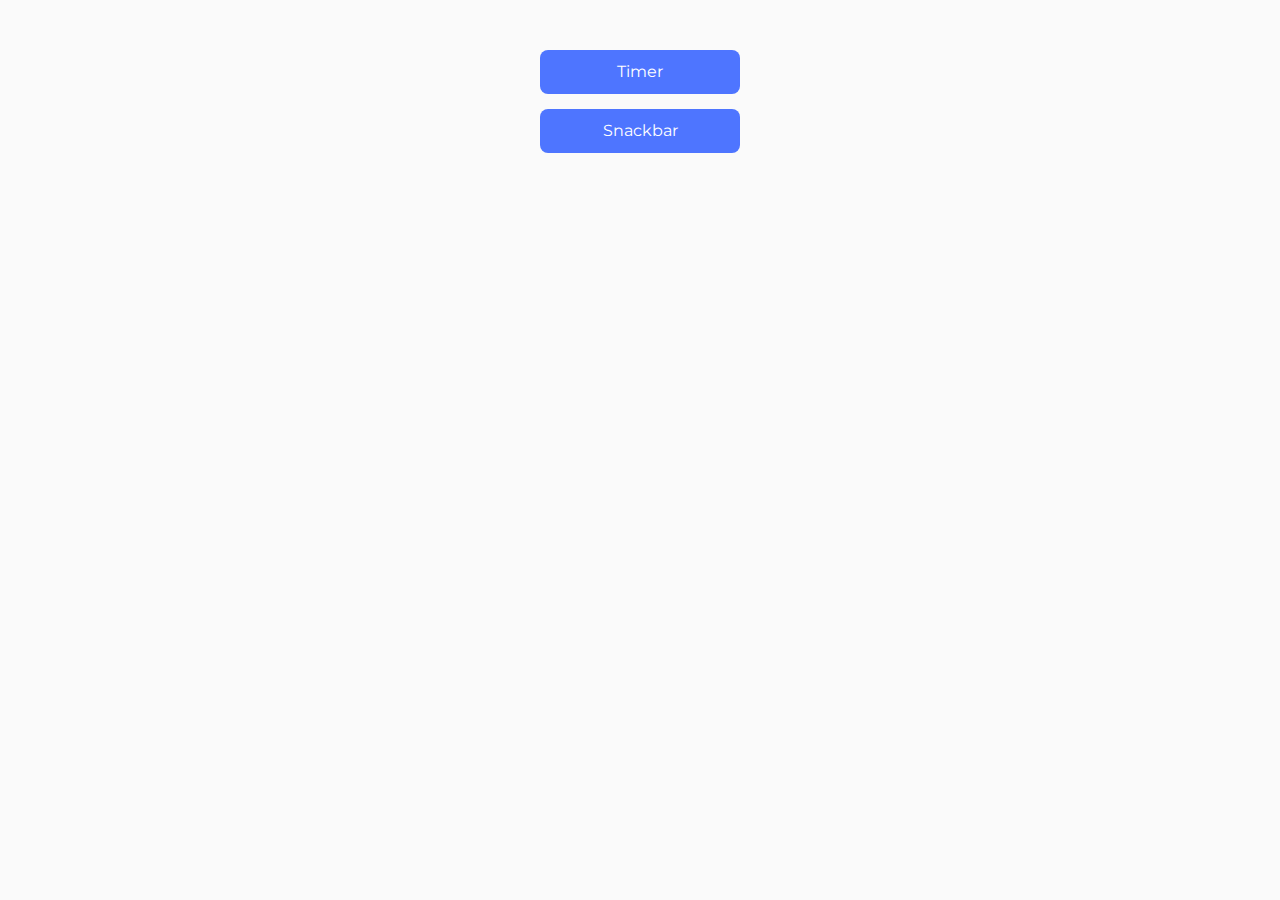
<file: src/index.html>
<!DOCTYPE html>
<html lang="en">
  <head>
    <meta charset="UTF-8" />
    <link rel="icon" type="image/svg+xml" href="/favicon.svg" />
    <meta name="viewport" content="width=device-width, initial-scale=1.0" />
    <title>Homework 2</title>
    <link rel="stylesheet" href="./css/styles.css" />
  </head>
  <body>

    <main>
      <ul class='main-page-ul'>
        <li><a href="./1-timer.html">Timer</a></li>
        <li><a href="./2-snackbar.html">Snackbar</a></li>
      </ul>
    </main>

  </body>
</html>
</file>
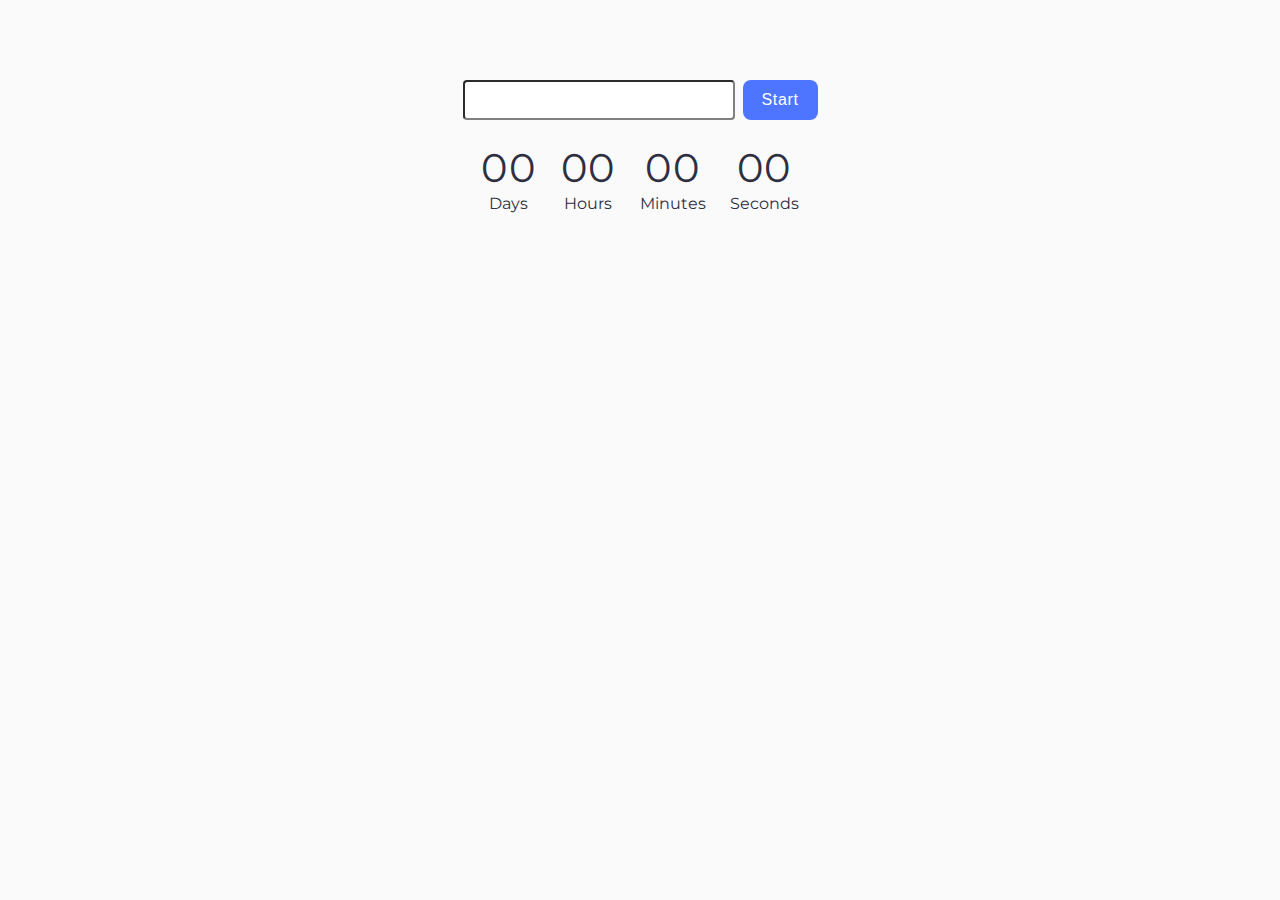
<file: src/1-timer.html>
<!DOCTYPE html>
<html lang="en">

<head>
    <meta charset="UTF-8" />
    <meta name="viewport" content="width=device-width, initial-scale=1.0" />
    <title>Timer</title>
    <link rel="stylesheet" href="./css/styles.css" />
</head>

<body>
    <div class="timer-area">
        <div class="datetime-picker">
            <input type="text" id="datetime-picker" />
            <button type="button" data-start>Start</button>
        </div>
        
        <div class="timer">
            <div class="field">
                <span class="value" data-days>00</span>
                <span class="label">Days</span>
            </div>
            <div class="field">
                <span class="value" data-hours>00</span>
                <span class="label">Hours</span>
            </div>
            <div class="field">
                <span class="value" data-minutes>00</span>
                <span class="label">Minutes</span>
            </div>
            <div class="field">
                <span class="value" data-seconds>00</span>
                <span class="label">Seconds</span>
            </div>
        </div>
    </div>


    <script src="./js/1-timer.js" type="module"></script>
</body>

</html>
</file>
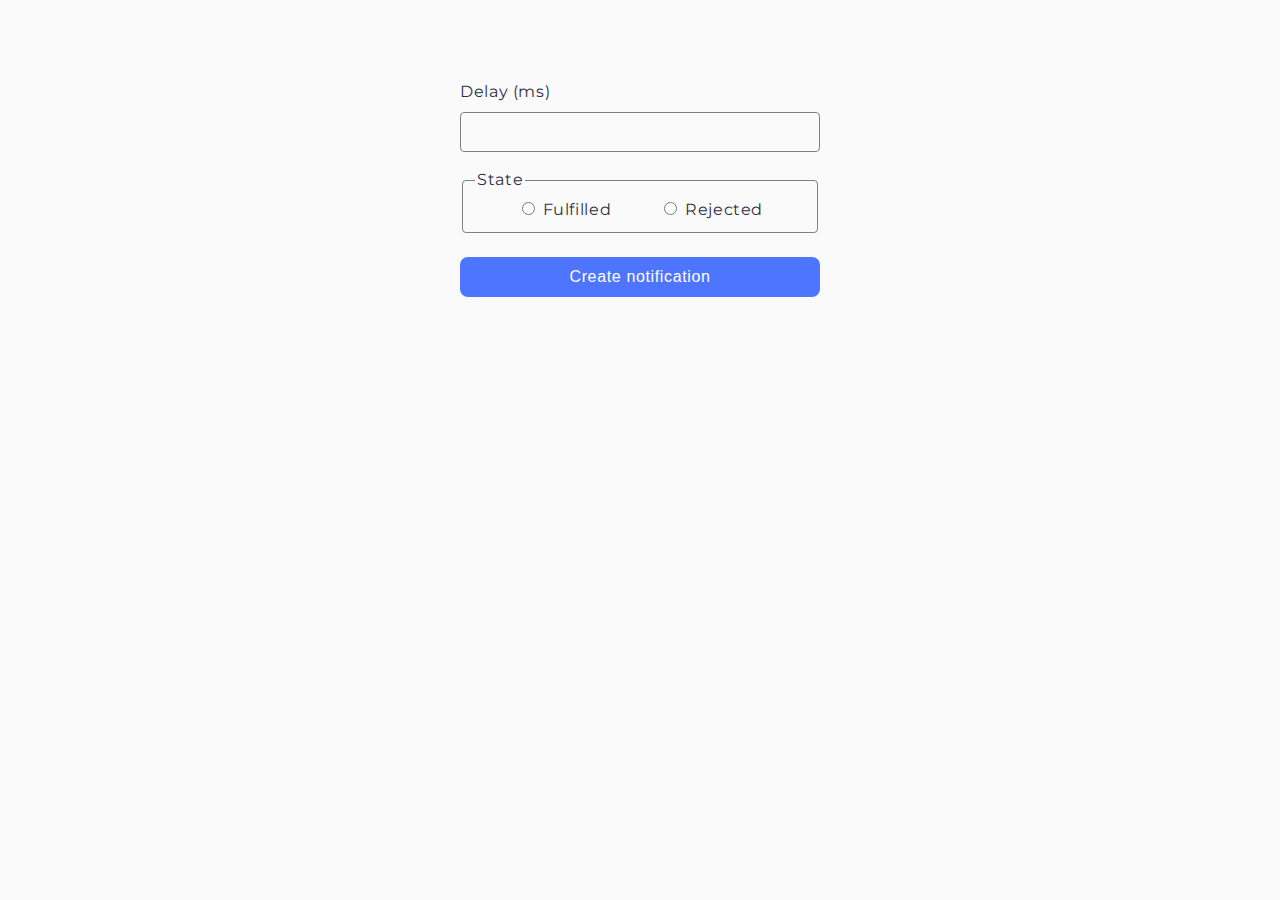
<file: src/2-snackbar.html>
<!DOCTYPE html>
<html lang="en">

<head>
    <meta charset="UTF-8" />
    <meta name="viewport" content="width=device-width, initial-scale=1.0" />
    <title>Snackbar</title>
    <link rel="stylesheet" href="./css/styles.css" />
</head>

<body>
    <form class="form">
        <label class="delay-input">
            Delay (ms)
            <input type="number" name="delay" required />
        </label>
    
        <fieldset>
            <legend>State</legend>
            <div class="labels">
                <label>
                    <input type="radio" name="state" value="fulfilled" required />
                    Fulfilled
                </label>
                <label>
                    <input type="radio" name="state" value="rejected" required />
                    Rejected
                </label>
            </div>
        </fieldset>
    
        <button type="submit">Create notification</button>
    </form>

    <script src="./js/2-snackbar.js" type="module"></script>
</body>

</html>
</file>
<file: src/css/styles.css>
/**
  |============================
  | include css partials with
  | default @import url()
  |============================
*/
/* Common styles */
@import url('./reset.css');
@import url('./base.css');
@import url('./container.css');
@import url('./animations.css');

/* Sections style */
@import url('./header.css');
@import url('./vite-promo.css');
@import url('./badges.css');
@import url('./back-link.css');
@import url('./footer.css');

/* Hometasks */
@import url('./timer-styles.css');
@import url('./snackbar-styles.css');
</file>
